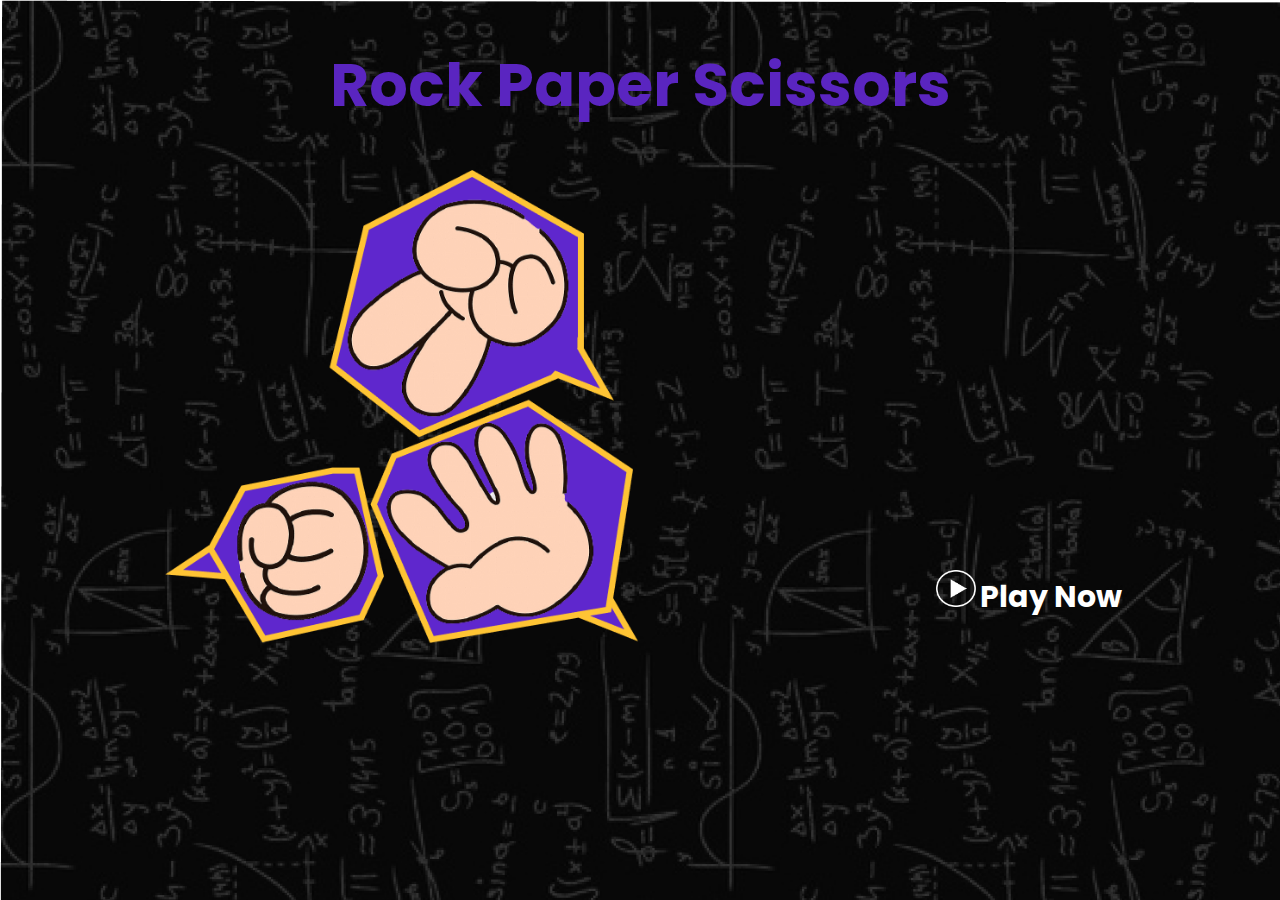
<file: index.html>
<!DOCTYPE html>
<html lang="en">
<head>
    <meta charset="UTF-8">
    <meta http-equiv="X-UA-Compatible" content="IE=edge">
    <meta name="viewport" content="width=device-width, initial-scale=1.0">
    <link rel="stylesheet" href="index.css">
    <title>Rock Paper Scissors</title>
</head>
<body>
    <h1 id="heading">Rock Paper Scissors</h1>
    <div>
        <img id="game-image" src="./assets/game-image.png">
    </div>
    <div id="play">
        <img id="play-button" src="./assets/play-button.png">
        <span id="playtext">Play Now</span>
    </div>
    <script src="index.js"></script>
</body>
</html>
</file>
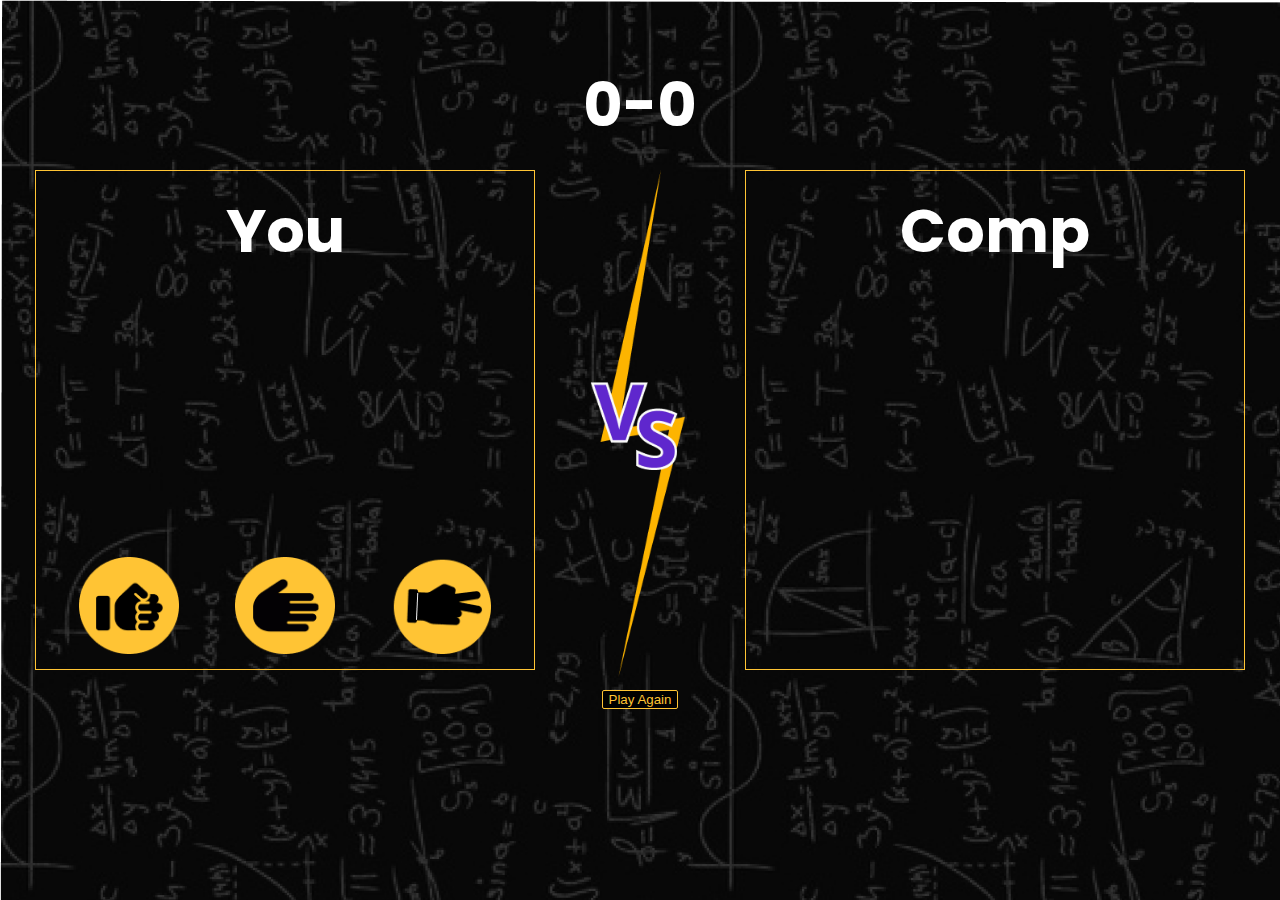
<file: game.html>
<!DOCTYPE html>
<html lang="en">
<head>
    <meta charset="UTF-8">
    <meta http-equiv="X-UA-Compatible" content="IE=edge">
    <meta name="viewport" content="width=device-width, initial-scale=1.0">
    <link rel="stylesheet" href="game.css">
    <title>Rock Paper Scissors</title>
</head>
<body>
    <div id="scorearea">
        <div><span id="playerScore" class="textstyle">0</span></div>
        <div class="textstyle">-</div>
        <div><span id="compScore" class="textstyle">0</span></div>
    </div>
    <div id="playarea">
        <div id="player1area">
            <span class="textstyle">You</span>
            <div>
                <img class="img" id="rock-p" src="./assets/rock-hand.png">
                <img class="img" id="paper-p" src="./assets/paper-hand.png">
                <img class="img" id="scissors-p" src="./assets/scissors-hand.png">
            </div>
            <div id="button">
                <img id="rockButton" class="logo" src="./assets/rock-logo.png">
                <img id="paperButton" class="logo" src="./assets/paper-logo.png">
                <img id="scissorsButton" class="logo" src="./assets/scissors-logo.png">
            </div>
        </div>
        <div><img id="vsimg" src="./assets/vs.png"></div>
        <div id="player2area">
            <span class="textstyle">Comp</span>
            <div>
                <img class="img" id="rock-c" src="./assets/rock-hand.png">
                <img class="img" id="paper-c" src="./assets/paper-hand.png">
                <img class="img" id="scissors-c" src="./assets/scissors-hand.png">
            </div>
        </div>
    </div>
    <div>
        <button id="playAgainButton">Play Again</button>
    </div>
    <script src="./game.js"></script>
</body>
</html>
</file>
<file: index.css>
@import url('https://fonts.googleapis.com/css2?family=Fredoka+One&family=Nunito+Sans&family=Poppins&display=swap');
body{
    background-image: url("./assets/bg.png");
    background-repeat: no-repeat;
    font-family: poppins;
    text-align: center;
}
#heading{
    font-weight: 1200;
    font-size: 60px;
    color: rgb(90, 37, 192);
}
#game-image{
    width: 500px;
    float:left;
    margin-left: 150px;
}
#play-button{
    width: 40px;
}
#playtext{
    color: white;
    font-size: 30px;
    font-weight: bold;
}
#play{
    float: right;
    margin-top: 400px;
    margin-right: 150px;
    cursor: pointer;
}
</file>
<file: game.css>
@import url('https://fonts.googleapis.com/css2?family=Fredoka+One&family=Nunito+Sans&family=Poppins&display=swap');
body{
    background-image: url("./assets/bg.png");
    background-repeat: no-repeat;
    font-family: poppins;
    text-align: center;
    color: white;
}
#scorearea{
    display: flex;
    justify-content: center;
    margin-top: 60px;
    margin-bottom: 20px;
}
.textstyle{
    font-size: 60px;
    font-weight: bolder;
}
#playarea{
    display: flex;
    flex-direction: row;
    justify-content: space-around;
}
#player1area,#player2area{
    box-sizing: border-box;
    width: 500px;
    height: 500px;
    border: 1px solid #ffc434;
    padding: 15px;
}
#player1area{
    display: flex;
    flex-direction: column;
    justify-content: space-between;
}
#vsimg{
    width: 100px;
}
.logo{
    width: 100px;
    cursor: pointer;
}
#button{
    display: flex;
    justify-content: space-around;
    align-items: baseline;
}
.img{
    display: none;
    width: 350px;
}
#playAgainButton{
    width: fit-content;
    background-color: black;
    color:#ffc434 ;
    border: 1px solid #ffc434;
    border-radius: 2px;
    cursor: pointer;
}
</file>
